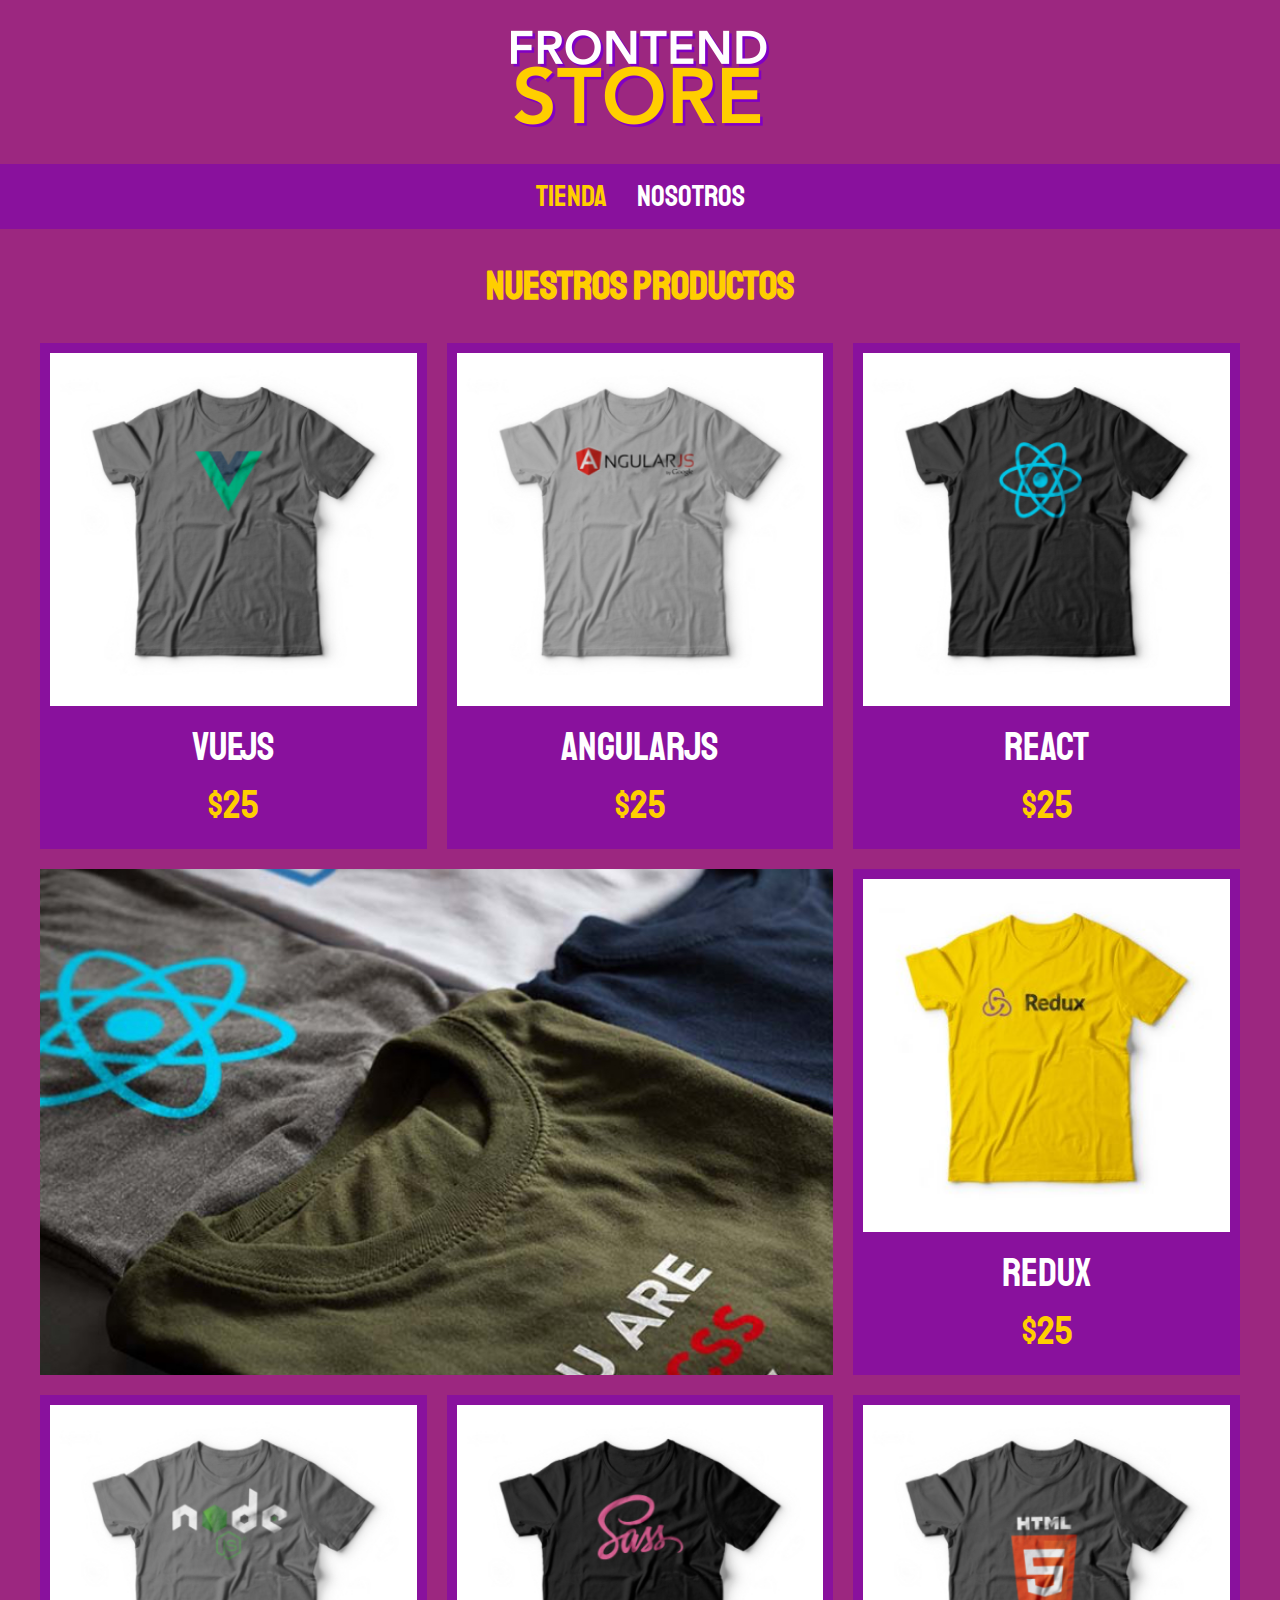
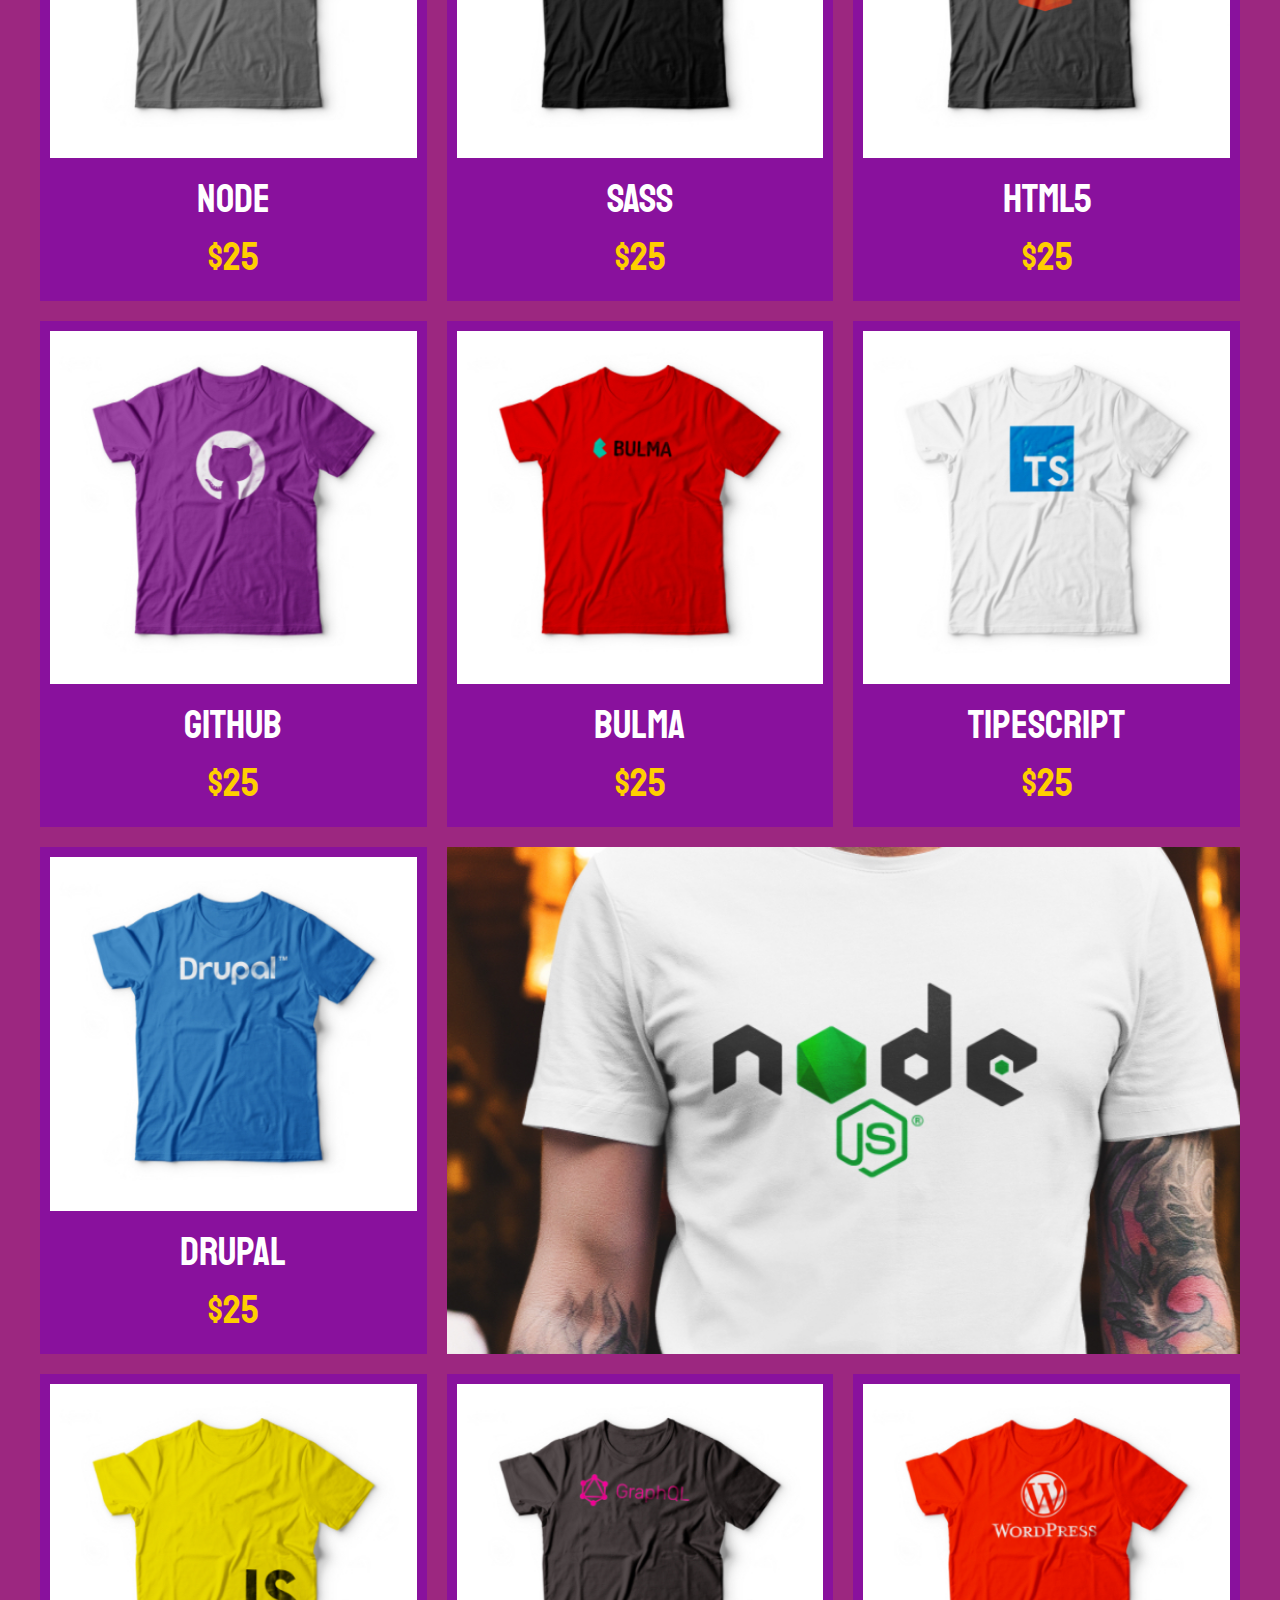
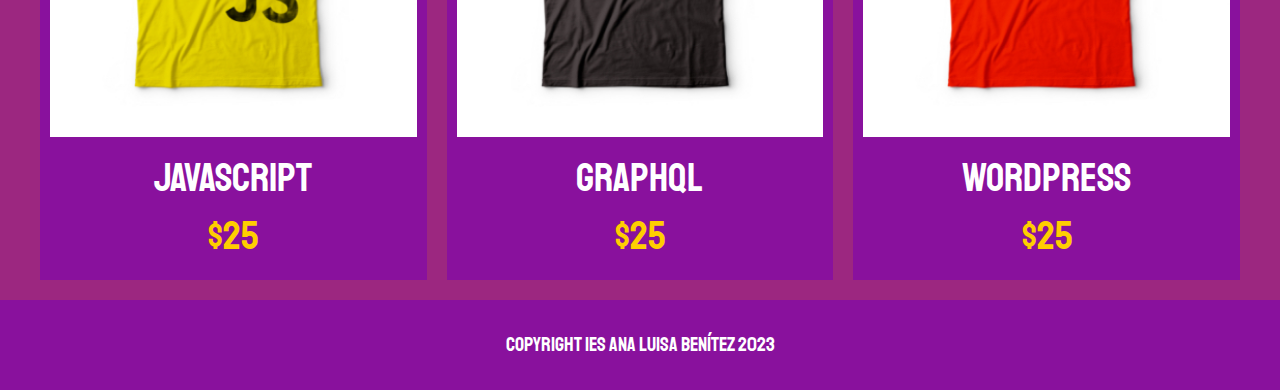
<file: index.html>
<!DOCTYPE html>
<html lang="en">
<head>
    <link rel="stylesheet" href="./Style.css/normalize.css">
    <link rel="preconnect" href="https://fonts.googleapis.com">
<link rel="preconnect" href="https://fonts.gstatic.com" crossorigin>
<link href="https://fonts.googleapis.com/css2?family=Staatliches&display=swap" rel="stylesheet">
    <link rel="stylesheet" href="./Style.css/Main.Css">
    <meta charset="UTF-8">
    <meta name="viewport" content="width=device-width, initial-scale=1.0">
    <title>Front End Store</title>
</head>
<body>
    <header class="header">
        <a href="index.html">
            <img class="header__logo" src="./img/logo.png" alt="logotipo">
        </a>

    </header>
    <nav class="navegacion">
        <a href="index.html" class="navegacion__enlace navegacion--activo">Tienda</a>
        <a href="Nosotros.html" class="navegacion__enlace">Nosotros</a>
    </nav>
    <main class="contenedor">
        <h1>Nuestros productos</h1>
        <div class="grid">
            <div class="producto">
                <a href="producto.html">
                  <img src="./img/1.jpg" alt="VueShirt" class="producto__imagen">
                  <p class="producto__nombre">VueJs</p>
                  <p class="producto__precio">$25</p>  
                </a>
            </div>
            <div class="producto">
                <a href="producto.html">
                  <img src="./img/2.jpg" alt="AngularJs" class="producto__imagen">
                  <p class="producto__nombre">AngularJs</p>
                  <p class="producto__precio">$25</p>  
                </a>
            </div>
            <div class="producto">
                <a href="producto.html">
                  <img src="./img/3.jpg" alt="React" class="producto__imagen">
                  <p class="producto__nombre">React</p>
                  <p class="producto__precio">$25</p>  
                </a>
            </div>
            <div class="producto">
                <a href="producto.html">
                  <img src="./img/4.jpg" alt="Redux" class="producto__imagen">
                  <p class="producto__nombre">Redux</p>
                  <p class="producto__precio">$25</p>  
                </a>
            </div>
            <div class="producto">
                <a href="producto.html">
                  <img src="./img/5.jpg" alt="Node" class="producto__imagen">
                  <p class="producto__nombre">Node</p>
                  <p class="producto__precio">$25</p>  
                </a>
            </div>
            <div class="producto">
                <a href="producto.html">
                  <img src="./img/6.jpg" alt="Sass" class="producto__imagen">
                  <p class="producto__nombre">Sass</p>
                  <p class="producto__precio">$25</p>  
                </a>
            </div>
            <div class="producto">
                <a href="producto.html">
                  <img src="./img/7.jpg" alt="HTML5" class="producto__imagen">
                  <p class="producto__nombre">HTML5</p>
                  <p class="producto__precio">$25</p>  
                </a>
            </div>
            <div class="producto">
                <a href="producto.html">
                  <img src="./img/8.jpg" alt="GitHub" class="producto__imagen">
                  <p class="producto__nombre">GitHub</p>
                  <p class="producto__precio">$25</p>  
                </a>
            </div>
            <div class="producto">
                <a href="producto.html">
                  <img src="./img/9.jpg" alt="Bulma" class="producto__imagen">
                  <p class="producto__nombre">Bulma</p>
                  <p class="producto__precio">$25</p>  
                </a>
            </div>
            <div class="producto">
                <a href="producto.html">
                  <img src="./img/10.jpg" alt="TipeScrit" class="producto__imagen">
                  <p class="producto__nombre">TipeScript</p>
                  <p class="producto__precio">$25</p>  
                </a>
            </div>
            <div class="producto">
                <a href="producto.html">
                  <img src="./img/11.jpg" alt="Drupal" class="producto__imagen">
                  <p class="producto__nombre">Drupal</p>
                  <p class="producto__precio">$25</p>  
                </a>
            </div>
            <div class="producto">
                <a href="producto.html">
                  <img src="./img/12.jpg" alt="JavaScript" class="producto__imagen">
                  <p class="producto__nombre">JavaScript</p>
                  <p class="producto__precio">$25</p>  
                </a>
            </div>
            <div class="producto">
                <a href="producto.html">
                  <img src="./img/13.jpg" alt="GraphQL" class="producto__imagen">
                  <p class="producto__nombre">GraphQL</p>
                  <p class="producto__precio">$25</p>  
                </a>
            </div>
            <div class="producto">
                <a href="producto.html">
                  <img src="./img/14.jpg" alt="Wordpress" class="producto__imagen">
                  <p class="producto__nombre">Wordpress</p>
                  <p class="producto__precio">$25</p>  
                </a>
            </div>
            <div class="grafico grafico--camisas"></div>
            <div class="grafico grafico--node"></div>
            
        </div>

    </main>
    <footer class="footer">
        <p class="footer__texto">CopyRight IES Ana Luisa Benítez 2023</p>

    </footer>
</body>
</html>
</file>
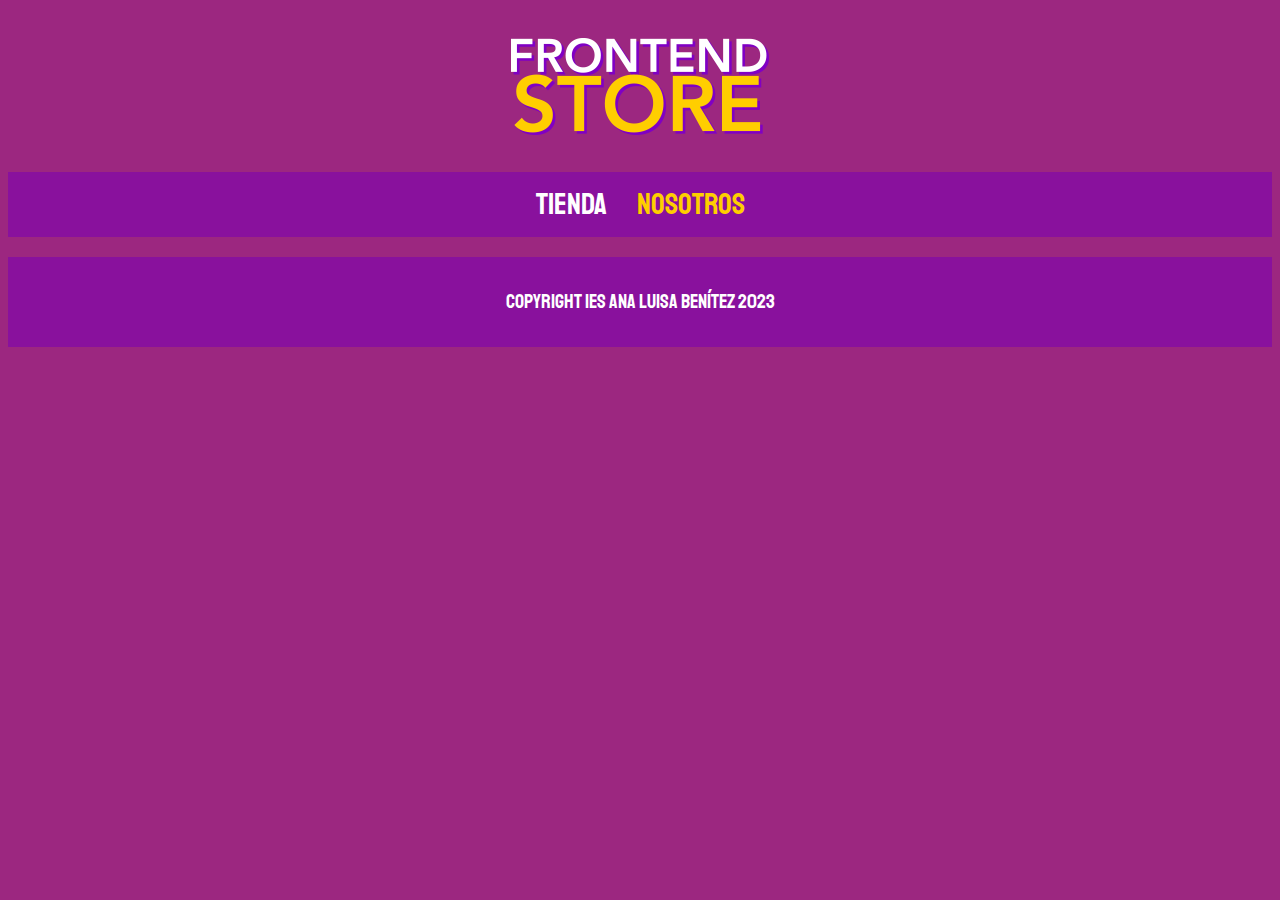
<file: Nosotros.html>
<!DOCTYPE html>
<html lang="en">
<head>
    <link rel="preconnect" href="https://fonts.googleapis.com">
<link rel="preconnect" href="https://fonts.gstatic.com" crossorigin>
<link href="https://fonts.googleapis.com/css2?family=Staatliches&display=swap" rel="stylesheet">
    <link rel="stylesheet" href="./Style.css/Main.Css">
    <meta charset="UTF-8">
    <meta name="viewport" content="width=device-width, initial-scale=1.0">
    <title>Front End Store</title>
</head>
<body>
    <header class="header">
        <a href="index.html">
            <img class="header__logo" src="./img/logo.png" alt="logotipo">
        </a>

    </header>
    <nav class="navegacion">
        <a href="index.html" class="navegacion__enlace">Tienda</a>
        <a href="Nosotros.html" class="navegacion__enlace navegacion--activo">Nosotros</a>
    </nav>
    <main>

    </main>
    <footer class="footer">
        <p class="footer__texto">CopyRight IES Ana Luisa Benítez 2023</p>

    </footer>
</body>
</html>
</file>
<file: Style.css/Main.Css>
:root{
    --primario: #9C2780;
    --primarioOscuro: #89119D;
    --secundario: #FFCE00;
    --secundadrioOscuro: rgb(233, 187, 2);
    --blanco: #FFF;
    --negro: #000;
    --fuentePrincipal:'Staatliches', sans-serif;
}

html{
    box-sizing: border-box;
    font-size: 62.5%;
}
*, *::before, *:after {
    box-sizing: inherit;
}
/**Globales**/
body{
    background-color: var(--primario);
    font-size: 1.6rem;
    line-height: 1.5;
}
p{
    font-size: 1.8rem;
    font-family: Arial, Helvetica, sans-serif;
    color: var(--blanco);
}
a {
    text-decoration: none;
}
img {
    width: 100%;
}
.contenedor{
    max-width: 120rem;
    margin: 0 auto;
}
h1, h2, h3{
    text-align: center;
    color: var(--secundario);
    font-family: var(--fuentePrincipal);

}
h1 {
    font-size: 4rem;
}
h2{
    font-size: 3rem;
}
h3{
    font-size: 2.4rem;
}

/** Header**/
.header{
    display: flex;
    justify-content: center;
}

.header__logo{
    margin: 3rem 0;

}
/** Navegación **/
.navegacion{
    background-color: var(--primarioOscuro);
    padding: 1rem 0;
    display: flex;
    justify-content: center;
    gap: 3rem;

}
.navegacion__enlace{
    font-family: var(--fuentePrincipal);
    color: var(--blanco);
    font-size: 3rem;
}
.navegacion__enlace:hover,
 .navegacion--activo{
    color: var(--secundario);
}
/** Grid **/
.grid{
    display: grid;
    grid-template-columns: repeat(2, 1fr);
    gap: 2rem;
}
@media (min-width:768px){
    .grid{
        grid-template-columns: repeat(3, 1fr);
    }
}
/** Productos**/
.producto{
    background-color: var(--primarioOscuro);
    padding: 1rem;
}
.producto__imagen{

}
.producto__nombre, .producto__precio{
    font-family: var(--fuentePrincipal);
    margin: 1rem 0;
    text-align: center;
    line-height: 1.2;
    font-size: 4rem;
}
.producto__precio{
    
    color: var(--secundario);
}

/** Graficos **/
.grafico{
    min-height: 30rem;
    background-repeat: none;
    background-size: cover;
    grid-column: 1 / 3;
}
.grafico--camisas{
    grid-row: 2 / 3;
    background-image: url(../img/grafico1.jpg);
}
.grafico--node{
    grid-row: 4 / 5;
    background-image: url(../img/grafico2.jpg);
}
@media (min-width: 768px){
    .grafico--node{
        grid-row: 5 / 6;
        grid-column: 2 / 4;
    }
}
/** Footer **/
.footer{
    background-color: var(--primarioOscuro);
    padding:1rem 0;
    margin-top:2rem;

}
.footer__texto{
    font-family: var(--fuentePrincipal);
    text-align: center;
    font-size: 2rem;

}
</file>
